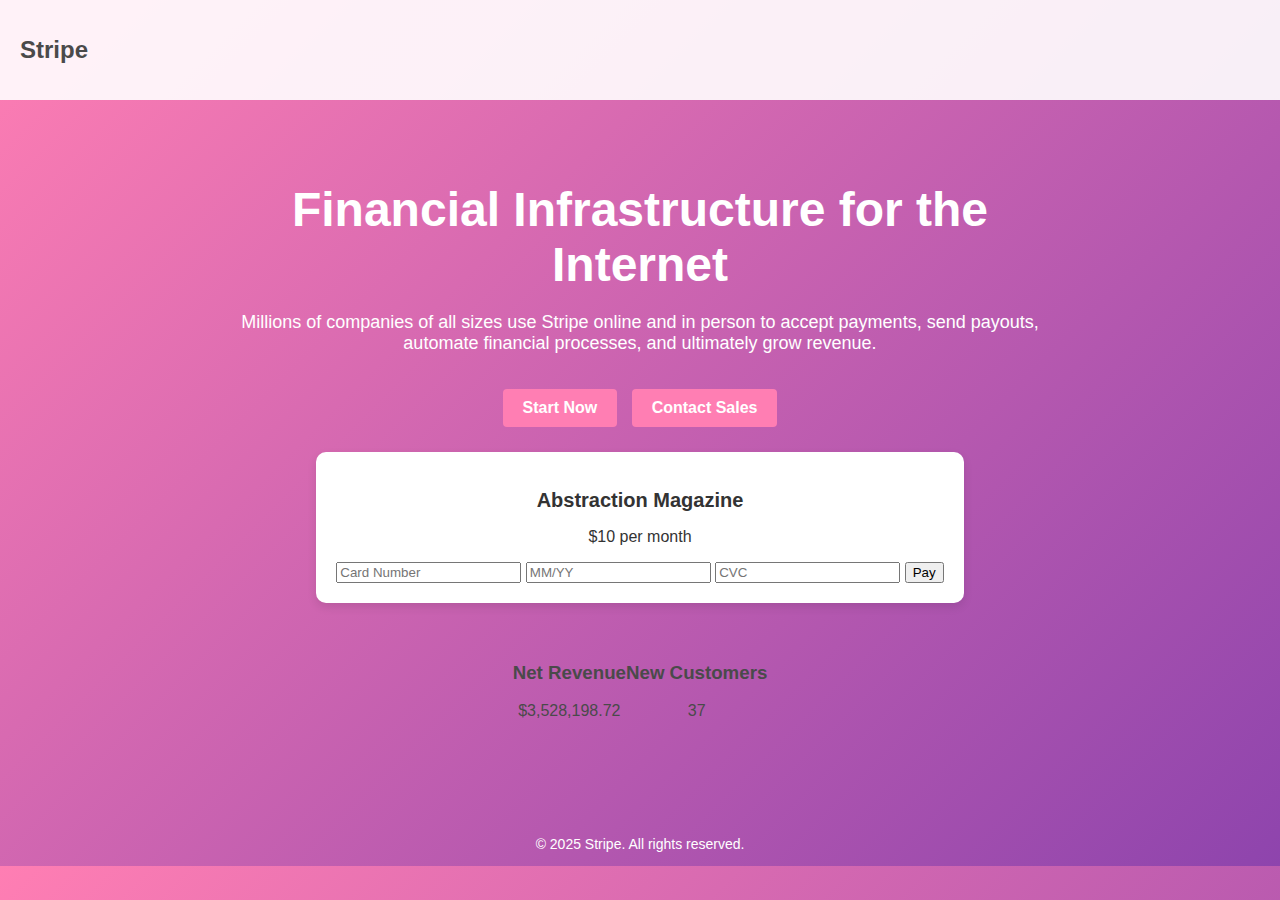
<file: Stripe-Page/index.html>
<!DOCTYPE html>
<html lang="en">
<head>
    <meta charset="UTF-8">
    <meta name="viewport" content="width=device-width, initial-scale=1.0">
    <title>Stripe Design</title>
    <link rel="stylesheet" href="styles.css">
</head>
<body>
    <header>
        <h1>Stripe</h1>
    </header>

    <div class="container">
        <div class="hero-text">
            <h1>Financial Infrastructure for the Internet</h1>
            <p>Millions of companies of all sizes use Stripe online and in person to accept payments, send payouts, automate financial processes, and ultimately grow revenue.</p>
            <div class="buttons">
                <a href="#">Start Now</a>
                <a href="#">Contact Sales</a>
            </div>
        </div>

        <div class="card">
            <h2>Abstraction Magazine</h2>
            <p>$10 per month</p>
            <form>
                <input type="text" placeholder="Card Number">
                <input type="text" placeholder="MM/YY">
                <input type="text" placeholder="CVC">
                <button type="submit">Pay</button>
            </form>
        </div>

        <div class="metrics">
            <div>
                <h3>Net Revenue</h3>
                <p>$3,528,198.72</p>
            </div>
            <div>
                <h3>New Customers</h3>
                <p>37</p>
            </div>
        </div>
    </div>

    <footer>
        <p>© 2025 Stripe. All rights reserved.</p>
    </footer>
</body>
</html>
</file>
<file: Stripe-Page/styles.css>
body {
    margin: 0;
    font-family: Arial, sans-serif;
    background: linear-gradient(135deg, #ff7eb3, #8e44ad);
    color: #333;
}

header {
    padding: 20px;
    display: flex;
    justify-content: space-between;
    align-items: center;
    background: rgba(255, 255, 255, 0.9);
}

header h1 {
    color: #4a4a4a;
    font-size: 24px;
}

.container {
    display: flex;
    align-items: center;
    justify-content: center;
    flex-direction: column;
    text-align: center;
    padding: 50px 20px;
}

.hero-text {
    max-width: 800px;
    color: white;
}

.hero-text h1 {
    font-size: 48px;
    font-weight: bold;
    margin-bottom: 20px;
}

.hero-text p {
    font-size: 18px;
    margin-bottom: 30px;
}

.hero-text .buttons a {
    display: inline-block;
    text-decoration: none;
    background: #ff7eb3;
    color: white;
    padding: 10px 20px;
    margin: 5px;
    border-radius: 4px;
    font-weight: bold;
    transition: 0.3s;
}

.hero-text .buttons a:hover {
    background: #ff4e92;
}

.card {
    background: white;
    padding: 20px;
    border-radius: 10px;
    box-shadow: 0 4px 10px rgba(0, 0, 0, 0.1);
    margin: 20px 0;
}

.card h2 {
    font-size: 20px;
    margin-bottom: 10px;
}

.metrics {
    display: flex;
    justify-content: space-around;
    padding: 20px;
}

.metrics div {
    text-align: center;
    color: #4a4a4a;
}

footer {
    text-align: center;
    margin-top: 30px;
    color: white;
    font-size: 14px;
}
</file>
